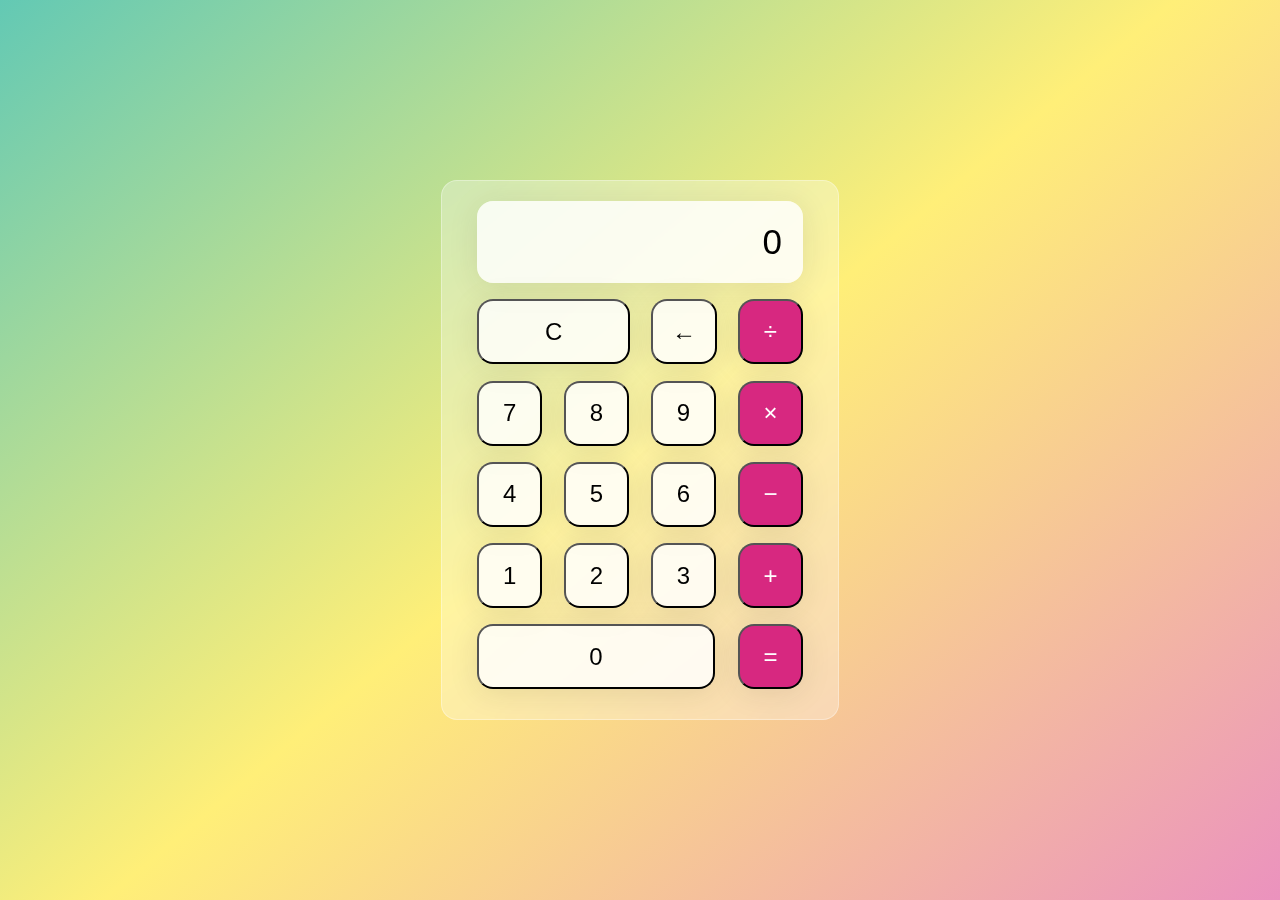
<file: calc/index.html>
<!DOCTYPE html>
<html lang="en">
<head>
    <meta charset="UTF-8">
    <meta http-equiv="X-UA-Compatible" content="IE=edge">
    <meta name="viewport" content="width=device-width, initial-scale=1.0">
    <link rel="stylesheet" href="style.css">
    <title>Calc</title>
</head>
<body>
    <div class="wrapper">
        <section class="screen">
            0
        </section>

        <section class="calc-buttons">
            <div class="calc-button-row">
                <button class="calc-button double">
                    C
                </button>
                <button class="calc-button">
                    &larr;
                </button>
                <button class="calc-button">
                    &divide;
                </button>
            </div>
            <div class="calc-button-row">
                <button class="calc-button">
                    7                    
                </button>
                <button class="calc-button">
                    8                
                </button>
                <button class="calc-button">
                    9                    
                </button>
                <button class="calc-button">
                    &times;                    
                </button>
            </div>

            <div class="calc-button-row">
                <button class="calc-button">
                    4                  
                </button>
                <button class="calc-button">
                    5                    
                </button>
                <button class="calc-button">
                    6                    
                </button>
                <button class="calc-button">
                    &minus;                    
                </button>
            </div>

            <div class="calc-button-row">
                <button class="calc-button">
                    1                  
                </button>
                <button class="calc-button">
                    2                    
                </button>
                <button class="calc-button">
                    3                    
                </button>
                <button class="calc-button">
                    &plus;                    
                </button>
            </div>

            <div class="calc-button-row">
                <button class="calc-button triple">
                    0
                </button>
                <button class="calc-button">
                    &equals;                    
                </button>
            </div>
        </section>
    </div>


    <script src="script.js"></script>
</body>
</html>
</file>
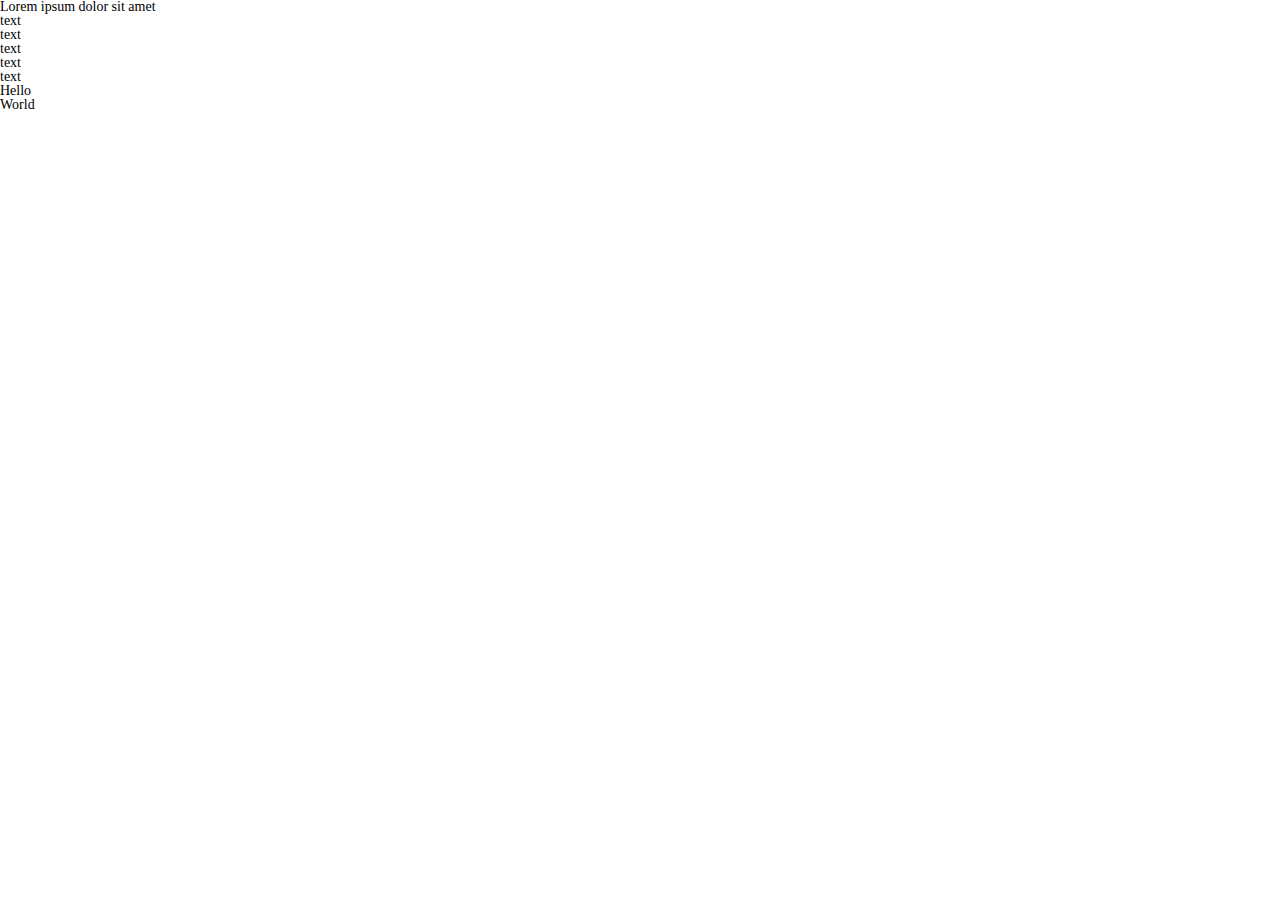
<file: css_1/css_1/index.html>
<!DOCTYPE html>
<html lang="ru">

<head>
	<link rel="stylesheet" href="css/style.css">
	<title>Css_source</title>
	<meta charset="UTF-8">
	<meta http-equiv="X-UA-Compatible" content="IE=edge">
	<meta name="viewport" content="width=device-width, initial-scale=1.0">
	<title>Document</title>
</head>

<body>
	<p>
		Lorem ipsum dolor sit amet
	</p>
	<ul>
		<li>text</li>
		<li>text</li>
		<li>text</li>
		<li>text</li>
		<li>text</li>
	</ul>
	<h1>Hello</h1>
	<h2>World</h2>
</body>

</html>
</file>
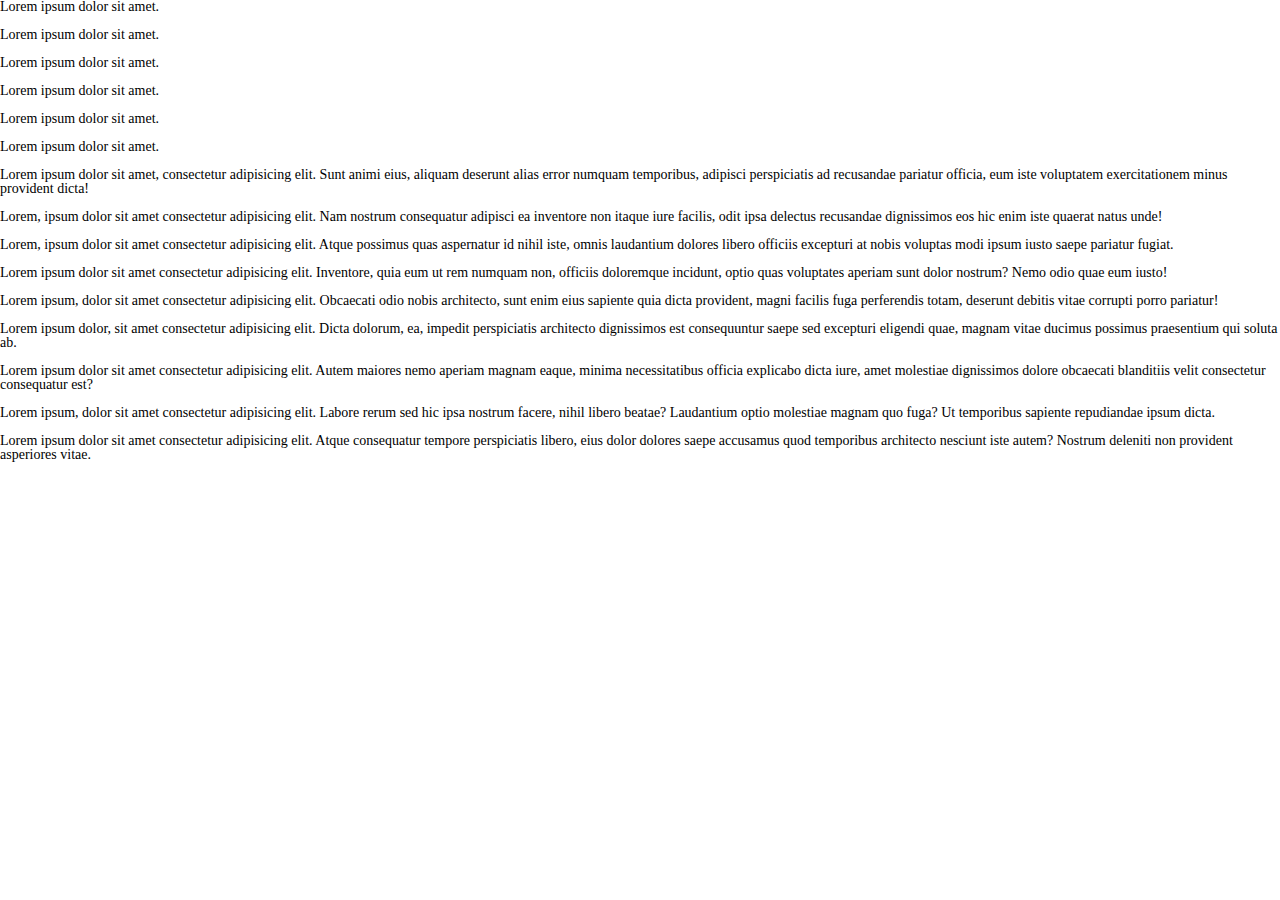
<file: css_2/css_2/index.html>
<!DOCTYPE html>
<html lang="ru">
<head>
    <link rel="stylesheet" href="css/style.css">
    <title>Css_source</title>
    <meta charset="UTF-8">
    <meta http-equiv="X-UA-Compatible" content="IE=edge">
    <meta name="viewport" content="width=device-width, initial-scale=1.0">
    <title>Document</title>
</head>
<body>
    <p>
        Lorem ipsum dolor sit amet.
    </p>
    
    <br>

    <p class="arial">
        Lorem ipsum dolor sit amet.
    </p>

    <br>

    <p class="fontsize30">
        Lorem ipsum dolor sit amet.
    </p>

    <br>

    <p class="Italic">
        Lorem ipsum dolor sit amet.
    </p>

    <br>

    <p class="font700">
        Lorem ipsum dolor sit amet.
    </p>

    <br>

    <p class="collored">
        Lorem ipsum dolor sit amet.
    </p>

    <br>

    <p class="textright">
        Lorem ipsum dolor sit amet, consectetur adipisicing elit. Sunt animi eius, aliquam deserunt alias error numquam temporibus, adipisci perspiciatis ad recusandae pariatur officia, eum iste voluptatem exercitationem minus provident dicta!
    </p>

    <br>

    <p class="decoration">
        Lorem, ipsum dolor sit amet consectetur adipisicing elit. Nam nostrum consequatur adipisci ea inventore non itaque iure facilis, odit ipsa delectus recusandae dignissimos eos hic enim iste quaerat natus unde!
    </p>

    <br>

    <p class="shadow">
        Lorem, ipsum dolor sit amet consectetur adipisicing elit. Atque possimus quas aspernatur id nihil iste, omnis laudantium dolores libero officiis excepturi at nobis voluptas modi ipsum iusto saepe pariatur fugiat.
    </p>

    <br>

    <p class="uppercase">
        Lorem ipsum dolor sit amet consectetur adipisicing elit. Inventore, quia eum ut rem numquam non, officiis doloremque incidunt, optio quas voluptates aperiam sunt dolor nostrum? Nemo odio quae eum iusto!
    </p>

    <br>

    <p class="ident">
        Lorem ipsum, dolor sit amet consectetur adipisicing elit. Obcaecati odio nobis architecto, sunt enim eius sapiente quia dicta provident, magni facilis fuga perferendis totam, deserunt debitis vitae corrupti porro pariatur!
    </p>

    <br>

    <p class="lspace">
        Lorem ipsum dolor, sit amet consectetur adipisicing elit. Dicta dolorum, ea, impedit perspiciatis architecto dignissimos est consequuntur saepe sed excepturi eligendi quae, magnam vitae ducimus possimus praesentium qui soluta ab.
    </p>

    <br>

    <p class="wordspace">
        Lorem ipsum dolor sit amet consectetur adipisicing elit. Autem maiores nemo aperiam magnam eaque, minima necessitatibus officia explicabo dicta iure, amet molestiae dignissimos dolore obcaecati blanditiis velit consectetur consequatur est?
    </p>

    <br>

    <p class="whitespace">
        Lorem ipsum, dolor sit amet consectetur adipisicing elit. Labore rerum sed hic ipsa nostrum facere, nihil libero beatae? Laudantium optio molestiae magnam quo fuga? Ut temporibus sapiente repudiandae ipsum dicta.
    </p>

    <br>
    
    <p class="lineheight">
        Lorem ipsum dolor sit amet consectetur adipisicing elit. Atque consequatur tempore perspiciatis libero, eius dolor dolores saepe accusamus quod temporibus architecto nesciunt iste autem? Nostrum deleniti non provident asperiores vitae.
    </p>
</body>
</html>
</file>
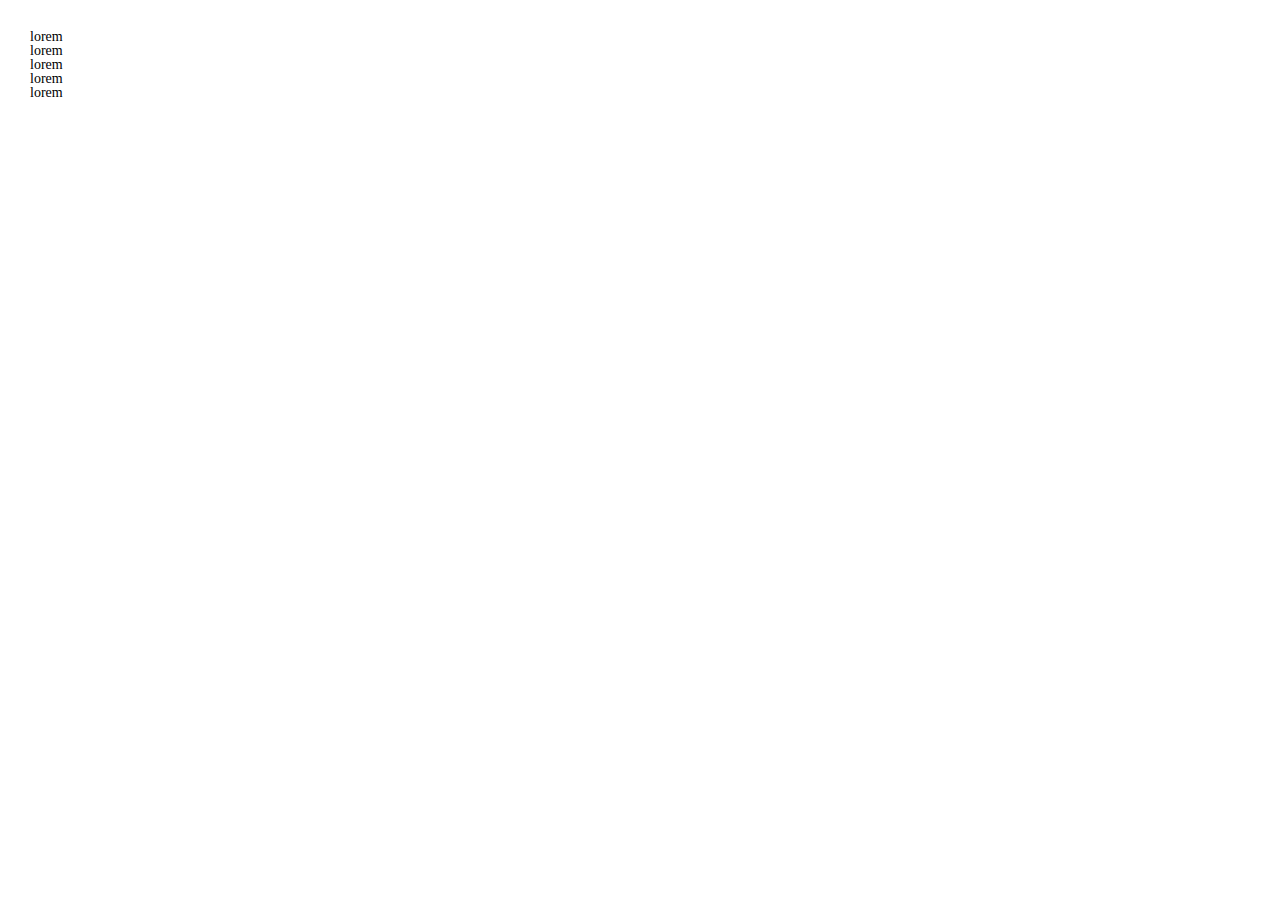
<file: css_5/css_5/index.html>
<!DOCTYPE html>
<html lang="ru">
<head>
    <link rel="stylesheet" href="css/style.css">
    <title>Css_source</title>
    <meta charset="UTF-8">
    <meta http-equiv="X-UA-Compatible" content="IE=edge">
    <meta name="viewport" content="width=device-width, initial-scale=1.0">
    <title>Document</title>
</head>
    <body>
        <ul class="list">
            <li>lorem</li>
            <li>lorem</li>
            <li>lorem</li>
            <li>lorem</li>
            <li>lorem</li>
        </ul>
    </body>
</html>
</file>
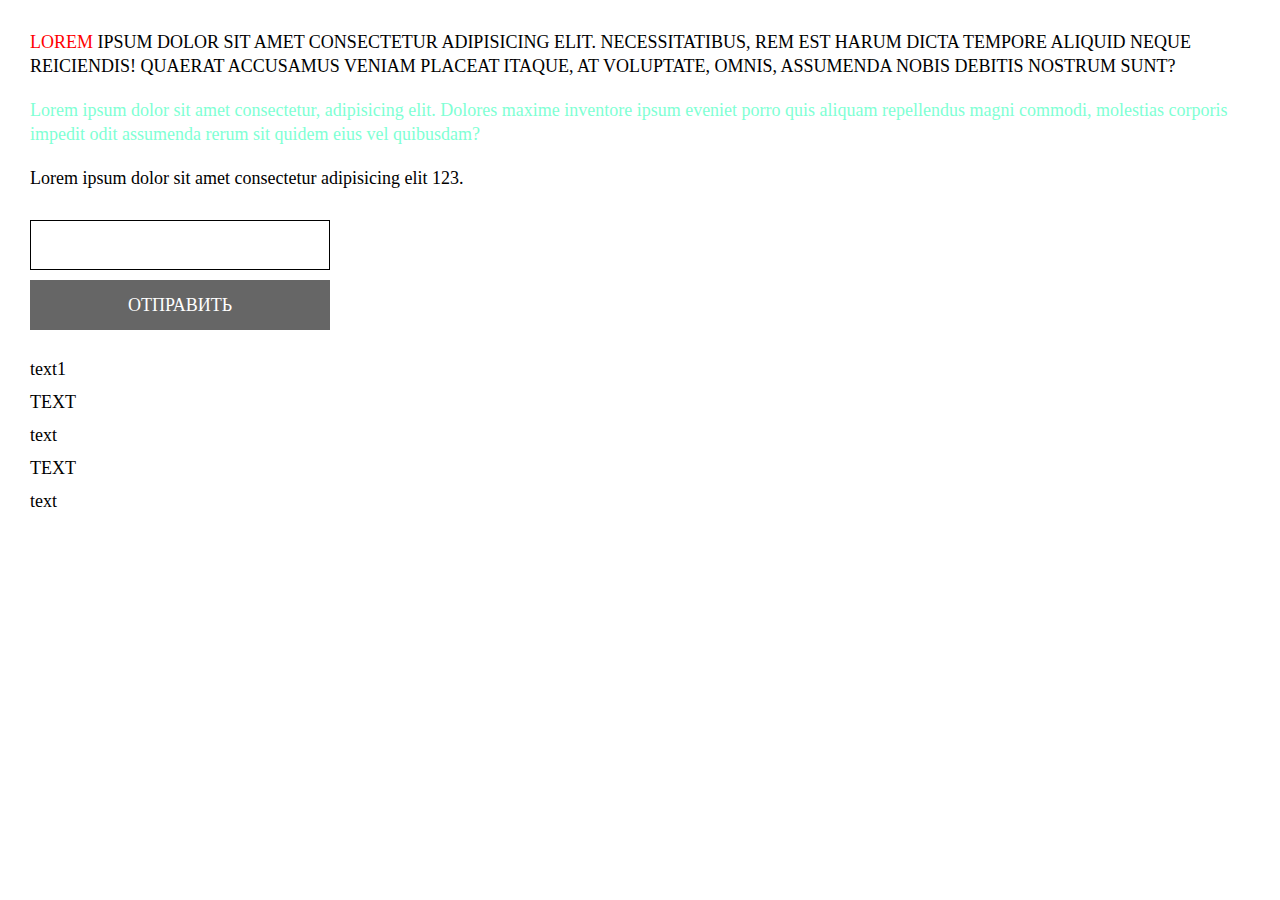
<file: css_6/css_6/index.html>
<!DOCTYPE html>
<html lang="ru">

<head>
	<link rel="stylesheet" href="css/style.css">
	<title>Css_source</title>
	<meta charset="UTF-8">
	<meta http-equiv="X-UA-Compatible" content="IE=edge">
	<meta name="viewport" content="width=device-width, initial-scale=1.0">
	<title>Document</title>
</head>

<body>
	<div class="block">
		<p>
			<a href="https://google.com" class="link">Lorem</a> ipsum dolor sit amet consectetur adipisicing elit.
			Necessitatibus, rem est harum dicta tempore aliquid neque reiciendis! Quaerat accusamus veniam placeat itaque,
			at voluptate, omnis, assumenda nobis debitis nostrum sunt?
		</p>
		<p>
			Lorem ipsum dolor sit amet consectetur, adipisicing elit. Dolores maxime inventore ipsum eveniet porro quis
			aliquam repellendus magni commodi, molestias corporis impedit odit assumenda rerum sit quidem eius vel
			quibusdam?
		</p>
		<p>
			Lorem ipsum dolor sit amet consectetur adipisicing elit 123.
		</p>
	</div>
	<form action="#">
		<input type="text" class="textinput">
		<button class="textbutton" type="submit">Отправить</button>
	</form>
	<ul class="list">
		<li>text1</li>
		<li>text</li>
		<li>text</li>
		<li>text</li>
		<li>text</li>
	</ul>
</body>

</html>
</file>
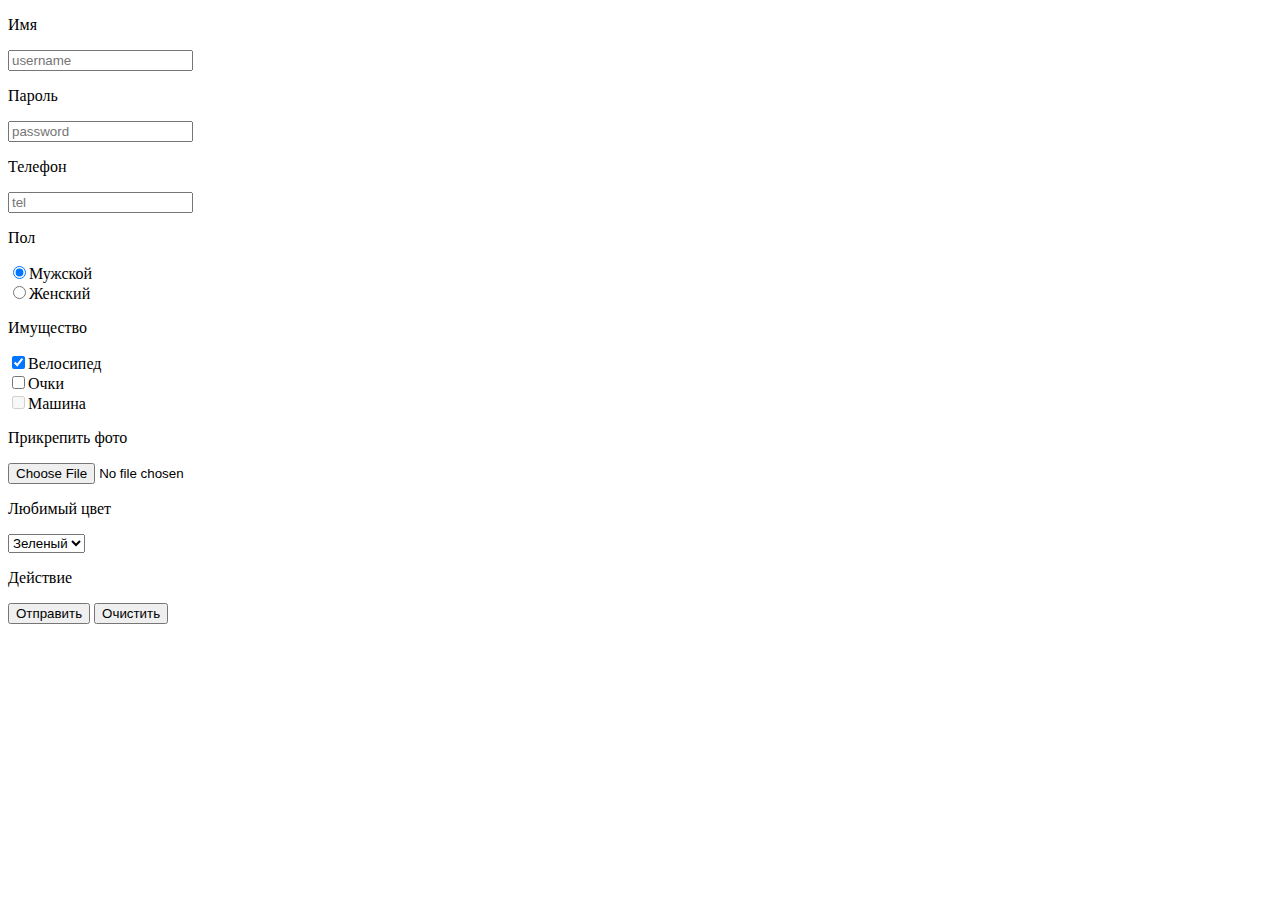
<file: htmltags_2/htmltags_2/index.html>
<!DOCTYPE html>
<html lang="ru">
    <head>
    <title>html tags 02</title>
    <meta charset="UTF-8">
    <meta http-equiv="X-UA-Compatible" content="IE=edge">
    <meta name="viewport" content="width=device-width, initial-scale=1.0">
    <title>Document</title>
    </head>

    <body>
        <form action="#" method="get">
            <div>
                <p>Имя</p>
                <input  tabindex="1" placeholder="username" type="text" name="username" tabindex="1">
            </div>
            <div>
                <p>Пароль</p>
                <input tabindex="2" placeholder="password" type="password" name="pass" tabindex="2">
            </div>
            <div>
                <p>Телефон</p>
                <input tabindex="3" placeholder="tel" type="tel" name="Tel" tabindex="3">
            </div>
            <div>
                <p>Пол</p>
                <input checked tabindex="4" type="radio" name="gender" value="male" />Мужской
            </div>
            <div>
                <input tabindex="4" type="radio" name="gender" value="female" />Женский
            </div>
            <div>
            <p>Имущество</p>
                <div>
                    <input checked tabindex="5" type="checkbox" name="bike" value="yes" />Велосипед
                </div>
                <div>
                    <input tabindex="6" type="checkbox" name="glass" value="yes" />Очки
                </div>
                <div>
                    <input disabled tabindex="7" type="checkbox" name="car" value="yes" />Машина
                </div>
            </div>
            <div>
            <div>
                <p>Прикрепить фото</p>
                <input tabindex="9" type="file">
            </div>
            <div>
                <p>Любимый цвет</p>
                <select tabindex="10" name="color" id="">
                    <option value="red">Красный</option>
                    <option selected value="green">Зеленый</option>
                    <option value="yellow">Желтый</option>
                </select>
            </div>
            <div>
                <p>Действие</p>
                <button tabindex="11" type="submit" >Отправить</button>
                <button tabindex="12" type="reset" >Очистить</button>
            </div>
        </form>
    </body>
</html>
</file>
<file: calc/style.css>
html{
    box-sizing: border-box;
    height: 100%;
}

*,
*::before,
*::after{
    box-sizing: inherit;
    margin: 0;
    padding: 0;
}

body{
    align-items: center;
    background: linear-gradient(320deg, #eb92be, #ffef78,#63c9b4);
    display: flex;
    font-family: 'Dosis', sans-serif;
    font-display: swap;
    height: inherit;
    justify-content: center;
}

.wrapper{
    backdrop-filter: blur(5.5px);
    -webkit-backdrop-filter: blur(5.5px);
    border-radius: 16px;
    box-shadow: 0 4px 30px rgba(35,35,35.0.1);
    color:black;
    backdrop-filter: blur(4px);
    -webkit-backdrop-filter: blur(4px);
    background: rgba(255,255,255,0.30);
    border: 1px solid rgba(255,255,255,0.34);
    height: 540px;
    padding: 20px 35px;
}

.screen{
    backdrop-filter: blur(5.5px);
    -webkit-backdrop-filter: blur(5.5px);
    background: rgba(255,255,255,0.75);
    border: 1px solid rgba(255,255,255,0.01);
    border-radius: 16px;
    box-shadow: 0 4px 30px rgba(35,35,35,0.1);
    font-size: 35px;
    overflow: auto;
    padding: 20px;
    text-align: right;
    width: 326px;
}

.calc-button-row{
    display:flex;
    justify-content: space-between;
    margin: 5% 0;
}

.calc-button{
    backdrop-filter: blur(5.5px);
    -webkit-backdrop-filter: blur(5.5px);
    background: rgba(255,255,255,0.75);
    border: 1px solid rgba(255,255,255.0.01);
    border-radius: 16px;
    box-shadow: 0 4px 30px rgba(35,35,35,0.1);
    color: black;
    flex-basis: 20%;
    font-family: inherit;
    font-size: 24px;
    height: 65px;
}

.calc-button:last-child{
    backdrop-filter: blur(5.5px);
    -webkit-backdrop-filter: blur(5.5px);
    background: rgba(255,255,255,0.75);
    border: 1px solid rgba(255,255,255.0.01);
    border-radius: 16px;
    box-shadow: 0 4px 30px rgba(35,35,35,0.1);
    color: #fff;
    background: #d72880;
}

.calc-button:last-child:hover{
    background-color: inherit;
    color: inherit;   
}

.calc-button:hover{
    background-color: inherit;
}

.calc-button:active{
    background-color: #ffef78;
}

.double{
    flex-basis: 47%;
}

.triple{
    flex-basis: 73%;
}
</file>
<file: css_1/css_1/css/style.css>
* {
	padding: 0;
	margin: 0;
	border: 0;
}

*,
*:before,
*:after {
	-moz-box-sizing: border-box;
	-webkit-box-sizing: border-box;
	box-sizing: border-box;
}

:focus,
:active {
	outline: none;
}

a:focus,
a:active {
	display: block;
}

nav,
footer,
header,
aside {
	display: block;
}

html,
body {
	height: 100%;
	width: 100%;
	font-size: 100%;
	line-height: 1;
	font-size: 14px;
	-ms-text-size-adjust: 100%;
	-moz-text-size-adjust: 100%;
	-webkit-text-size-adjust: 100%;
}

input,
button,
textarea {
	font-family: inherit;
}

input::-ms-clear {
	display: none;
}

button {
	cursor: pointer;
}

button::-moz-focus-inner {
	padding: 0;
	border: 0;
}

a,
a:visited {
	text-decoration: none;
}

a:hover {
	text-decoration: none;
}

ul li {
	list-style: none;
}

img {
	vertical-align: top;
}

h1,
h2,
h3,
h4,
h5,
h6 {
	font-size: inherit;
	font-weight: 400;
}
</file>
<file: css_2/css_2/css/style.css>
*{
    padding: 0;
    margin: 0;
    border: 0;
}
*,*:before,*:after{
    -moz-box-sizing: border-box;
    -webkit-box-sizing: border-box;
    box-sizing: border-box;
}
:focus,:active{outline: none;}
a:focus,a:active{display: block;}

nav,footer,header,aside{display: block;}

html,body{
    height: 100%;
    width: 100%;
    font-size: 100%;
    line-height: 1;
    font-size: 14px;
    -ms-text-size-adjust: 100%;
    -moz-text-size-adjust: 100%;
    -webkit-text-size-adjust: 100%;
}

input,button,textarea{font-family: inherit;}

input::-ms-clear{display: none;}
button{cursor: pointer;}
button::-moz-focus-inner {padding: 0; border: 0;}
a, a:visited{text-decoration: none;}
a:hover{text-decoration: none;}
ul li {list-style: none;}
img{vertical-align: top;}

h1,h2,h3,h4,h5,h6{font-size:inherit;font-weight:400;}
</file>
<file: css_5/css_5/css/style.css>
*{
    padding: 0;
    margin: 0;
    border: 0;
}
*,*:before,*:after{
    -moz-box-sizing: border-box;
    -webkit-box-sizing: border-box;
    box-sizing: border-box;
}
:focus,:active{outline: none;}
a:focus,a:active{display: block;}

nav,footer,header,aside{display: block;}

html,body{
    height: 100%;
    width: 100%;
    font-size: 100%;
    line-height: 1;
    font-size: 14px;
    -ms-text-size-adjust: 100%;
    -moz-text-size-adjust: 100%;
    -webkit-text-size-adjust: 100%;
}

input,button,textarea{font-family: inherit;}

input::-ms-clear{display: none;}
button{cursor: pointer;}
button::-moz-focus-inner {padding: 0; border: 0;}
a, a:visited{text-decoration: none;}
a:hover{text-decoration: none;}
ul li {list-style: none;}
img{vertical-align: top;}

h1,h2,h3,h4,h5,h6{font-size:inherit;font-weight:400;}
/*-------------------------------------------------*/

body{
    padding: 30px;
}

.list{
    margin: 0 0 50px 0;
}

.list.li{
    font-size: 24px;
    margin: 0 0 15px 0;
    background: url(/img/photo-1544085311-11a028465b0.jfif) left no-repeat;
    padding: 0px 0px 0px 0px;
}

.block{
    height: 500px;
    border-radius: 15px;
    box-shadow: 0 0 10px blue;
}
</file>
<file: css_6/css_6/css/style.css>
*{
padding: 0;
margin: 0;
border: 0;
}
*,*:before,*:after{
-moz-box-sizing: border-box;
-webkit-box-sizing: border-box;
box-sizing: border-box;
}
:focus,:active{outline: none;}
a:focus,a:active{display: block;}

nav,footer,header,aside{display: block;}

html,body{
height: 100%;
width: 100%;
font-size: 100%;
line-height: 1;
font-size: 14px;
-ms-text-size-adjust: 100%;
-moz-text-size-adjust: 100%;
-webkit-text-size-adjust: 100%;
}

input,button,textarea{font-family: inherit;}

input::-ms-clear{display: none;}
button{cursor: pointer;}
button::-moz-focus-inner {padding: 0; border: 0;}
a, a:visited{text-decoration: none;}
a:hover{text-decoration: none;}
ul li {list-style: none;}
img{vertical-align: top;}

h1,h2,h3,h4,h5,h6{font-size:inherit;font-weight:400;}
/*-------------------------------------------------*/

body{
    padding: 30px;
}

.block{
    margin: 0px 0px 30px 0px;
}

.block p:first-child{
    text-transform: uppercase;
}

.block p:nth-child(2){
    color: aquamarine;
}

.block p{
    font-size: 18px;
    line-height: 24px;
    margin: 0px 0px 20px 0px;
}

.link{
    color: red;
}

.link:visited{
    color: green;
}

.link:hover{
    text-decoration: underline;
    color: blue;
}

.link:active{
    color: yellow;
}

.textinput{
border: 1px solid black;
height: 50px;
padding: 15px;
font-size: 18px;
width: 300px;
margin: 0px 0px 10px 0px ;
}

.textinput:focus{
    box-shadow: 0 0 10px rgba(0,0,0,8);
}

.textbutton{
display: block;
width: 300px;
height: 50px;
background-color:#666;
font-size: 18px;
color:#fff;
text-transform: uppercase;
margin: 0 0 30px 0;
}

.textbutton:hover{
    background-color: #333;
    color: yellow;
}

.textbutton:active{
    background-color: aliceblue;
    color: yellow;
}

.list{

}

.list li {
    font-size: 18px;
    margin: 0 0 15px 0;
}

/*
.list li:first-child{
    color: green;
}

.list li:last-child{
    color: blue;
    font-weight: 800;
}

.list li:nth-child(4){
    color:red;
    text-decoration: underline;
}
*/

.list li:nth-child(even){
    text-transform: uppercase;

}
</file>
